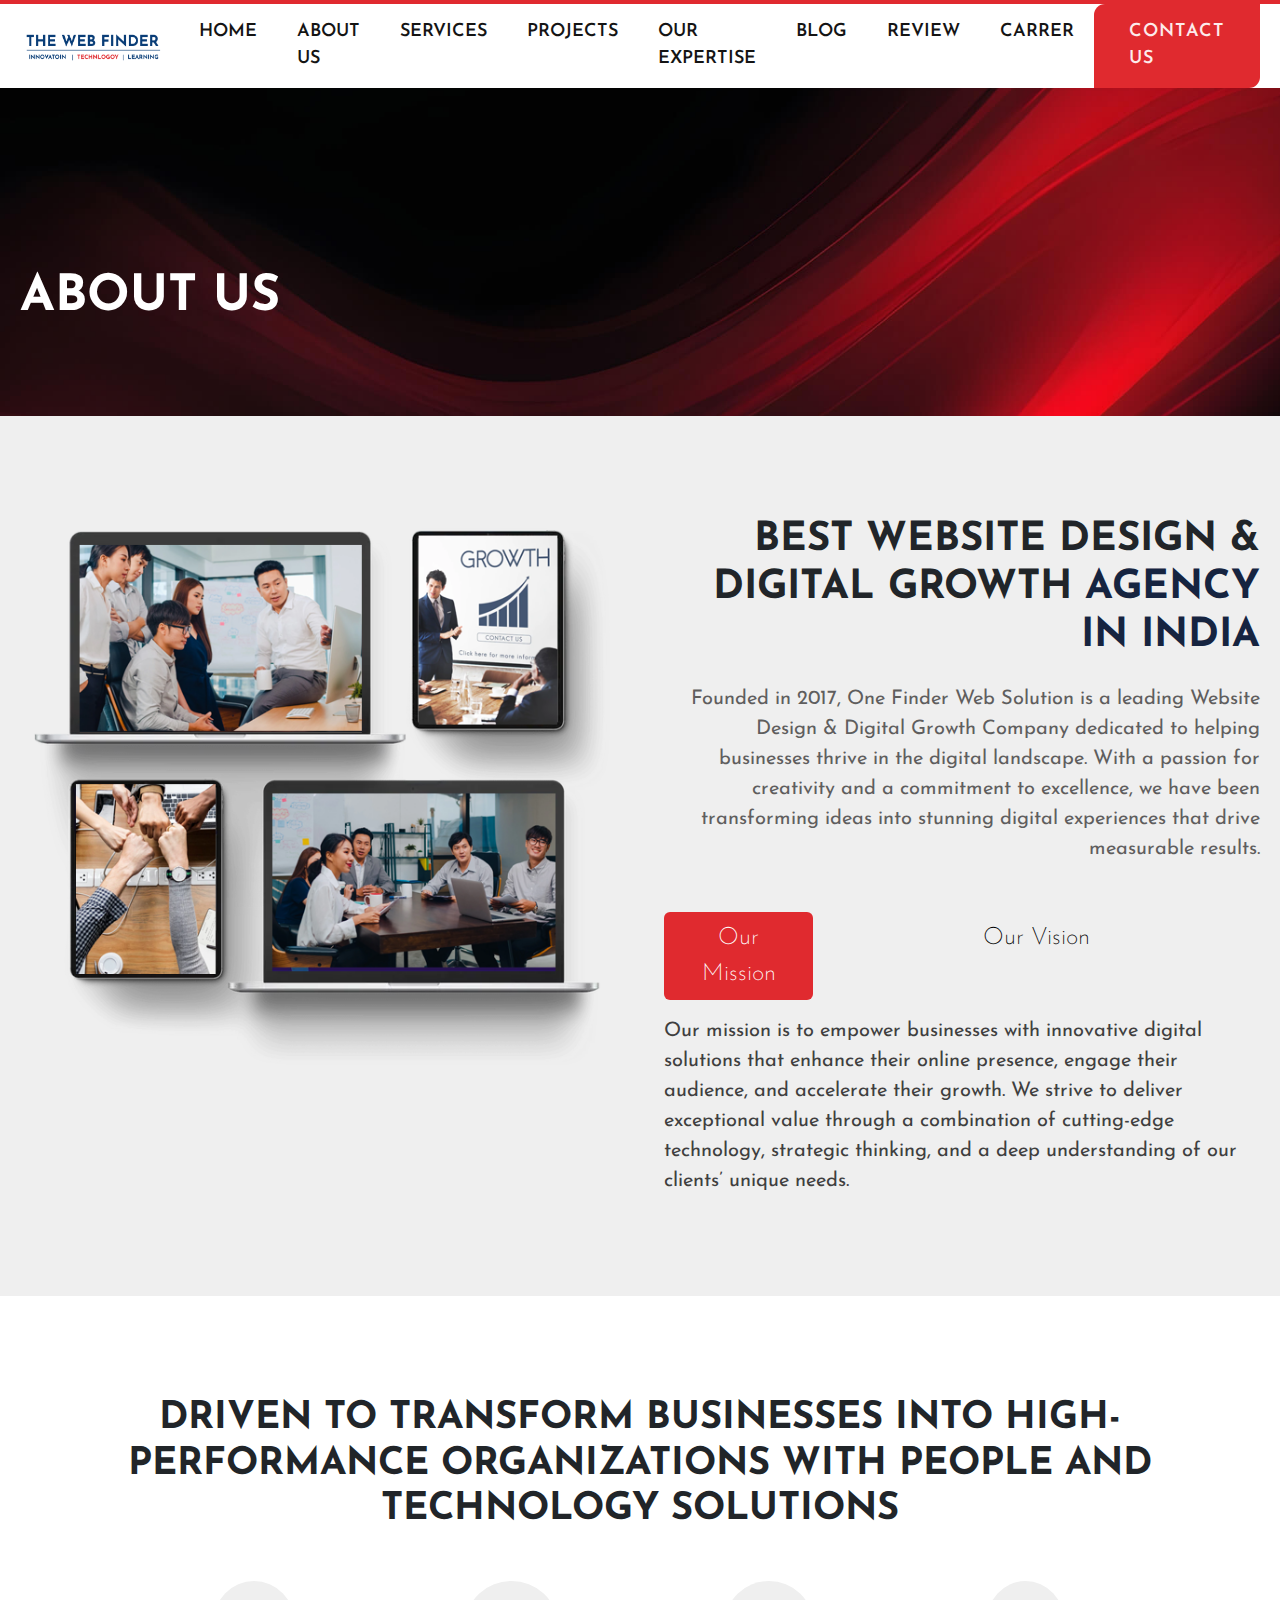
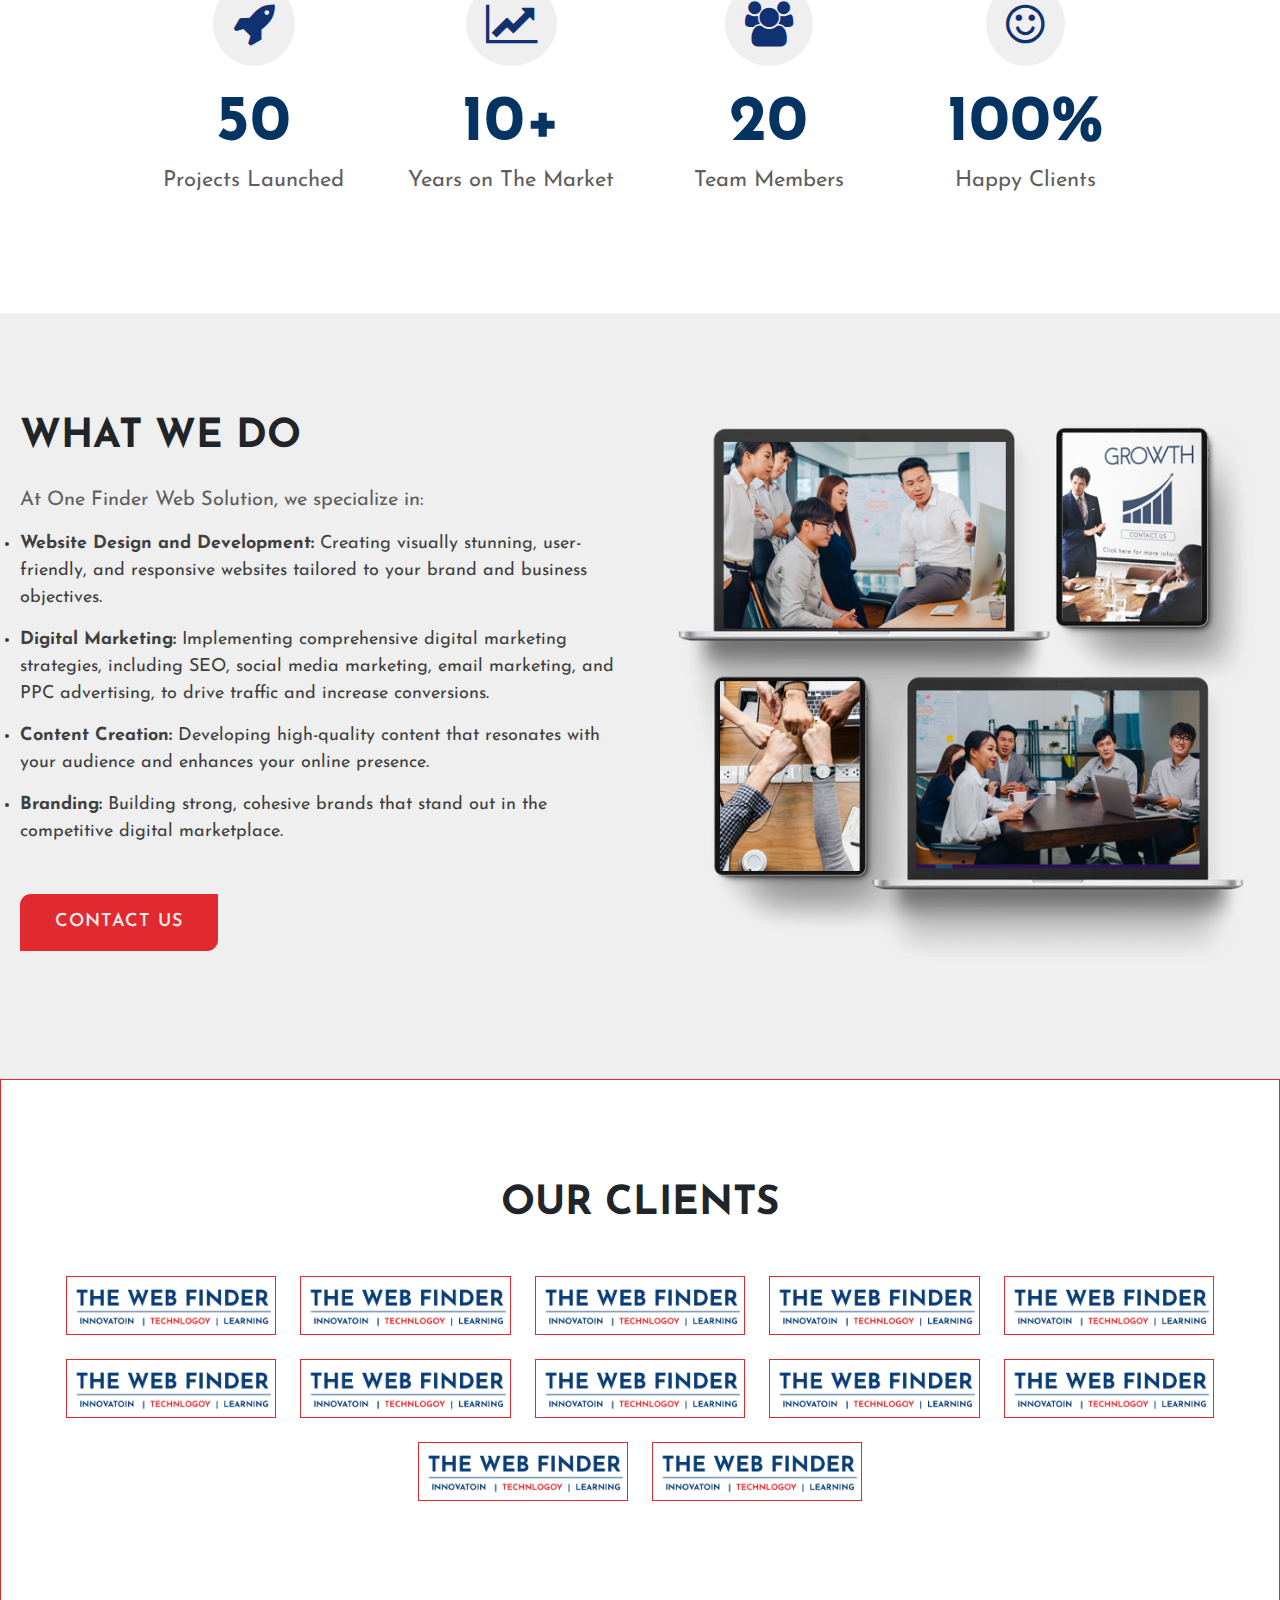
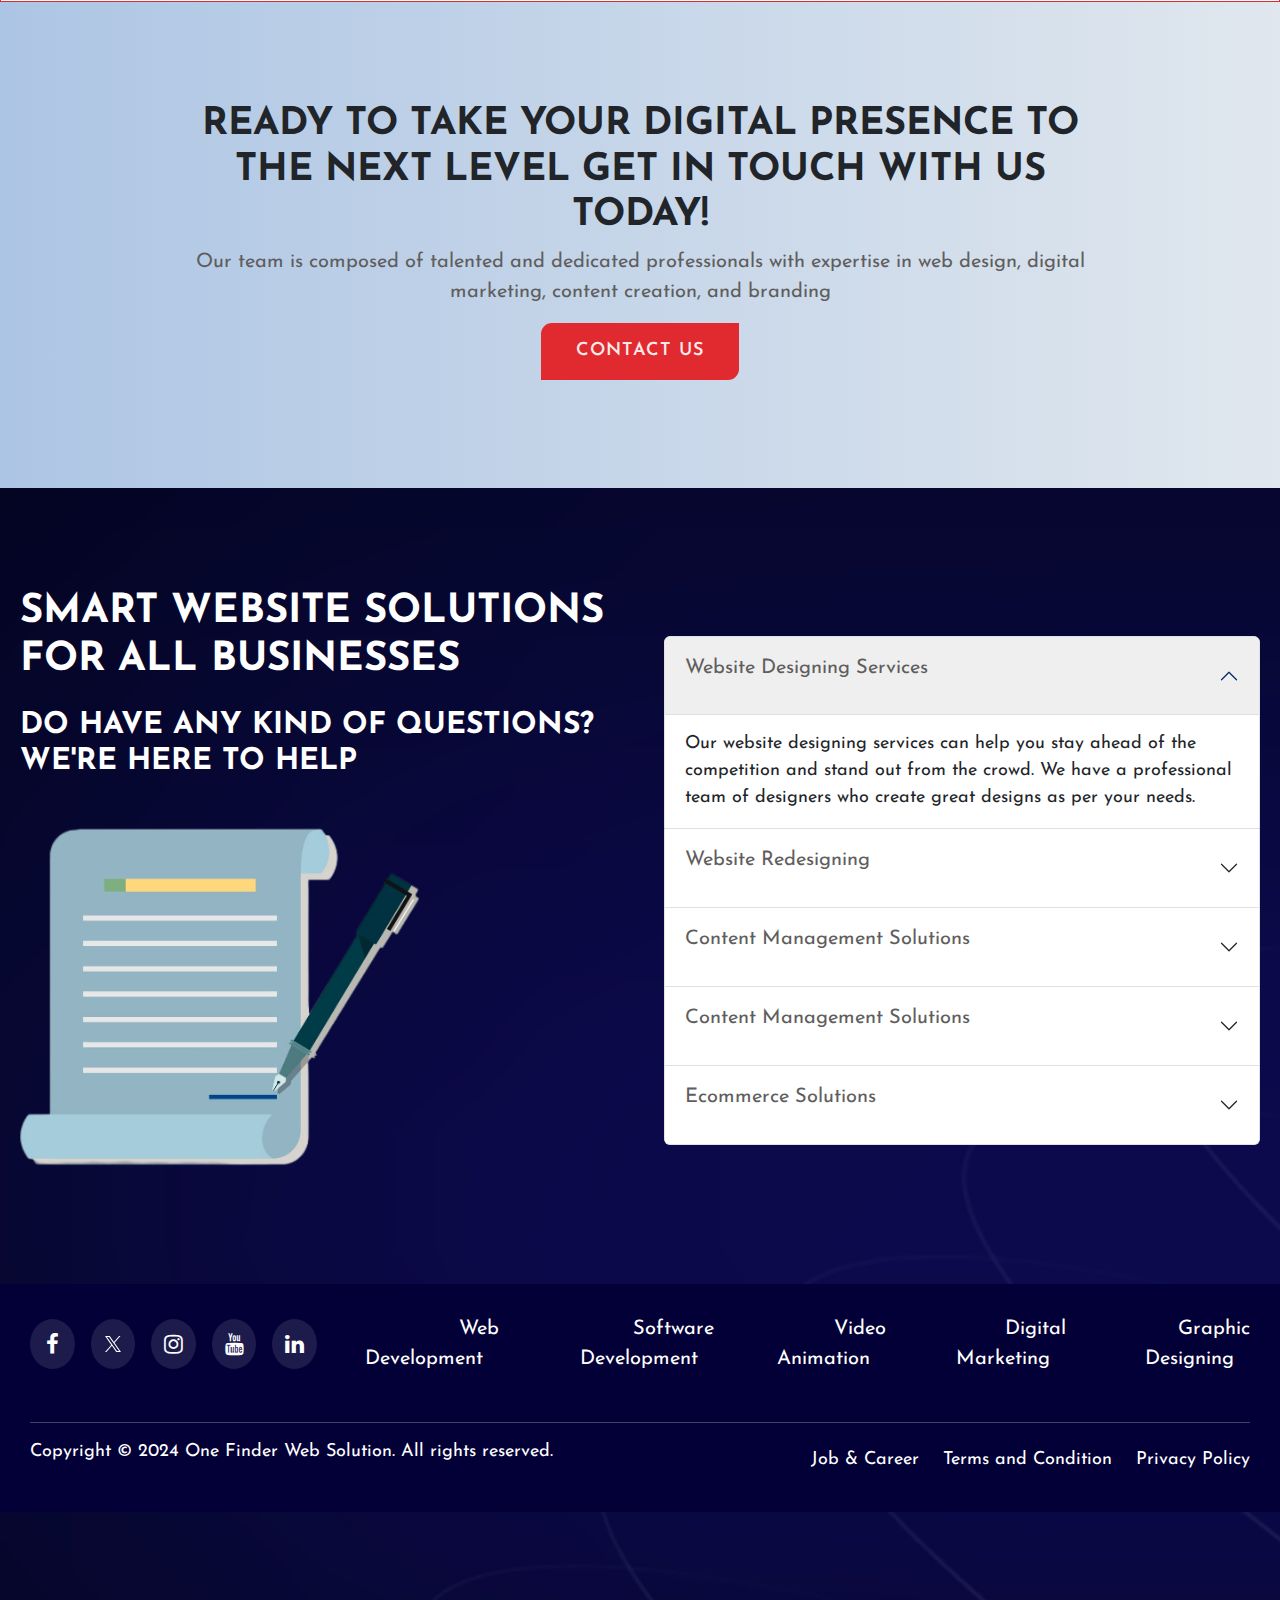
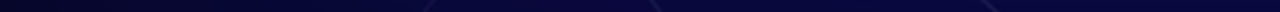
<file: about.html>
<!DOCTYPE html>
<html lang="en">

<head>
    <meta charset="UTF-8">
    <meta name="viewport" content="width=device-width, initial-scale=1.0">
    <title>Document</title>
    <link rel="icon" type="image/x-icon" href="images/favicon.png">

    <link href="https://cdn.jsdelivr.net/npm/bootstrap@5.3.3/dist/css/bootstrap.min.css" rel="stylesheet"
        integrity="sha384-QWTKZyjpPEjISv5WaRU9OFeRpok6YctnYmDr5pNlyT2bRjXh0JMhjY6hW+ALEwIH" crossorigin="anonymous">
    <link rel="stylesheet" href="https://cdnjs.cloudflare.com/ajax/libs/font-awesome/4.7.0/css/font-awesome.min.css">
    <link rel="stylesheet" href="css/style.css">
</head>

<!-- header -->
<header class="header" id="header">
    <div class="container">
        <div class="btm-head">
            <nav class="navbar navbar-expand-lg navbar-dark  ">
                <a class="navbar-brand logo" href="#"><img src="images/logo.png" alt=""></a>
                <button class="navbar-toggler " type="button" data-bs-toggle="collapse"
                    data-bs-target="#collapsibleNavId" aria-controls="collapsibleNavId" aria-expanded="false"
                    aria-label="Toggle navigation">
                    <i class="fa fa-bars" aria-hidden="true"></i>
                </button>
                <div class="collapse navbar-collapse " id="collapsibleNavId">
                    <ul class="navbar-nav m-auto ">
                        <li class="nav-item ">
                            <a class="nav-link active" href="#" aria-current="page">Home <span
                                    class="visually-hidden">(current)</span></a>
                        </li>
                        <li class="nav-item">
                            <a class="nav-link" href="#">About Us</a>
                        </li>
                        </li>
                        <li class="nav-item">
                            <a class="nav-link" href="#">Services</a>
                        </li>
                        </li>
                        <li class="nav-item">
                            <a class="nav-link" href="#">Projects</a>
                        </li>
                        </li>

                        </li>

                        <li class="nav-item">
                            <a class="nav-link" href="#">Our Expertise</a>
                        </li>

                        <li class="nav-item">
                            <a class="nav-link" href="#">Blog</a>
                        </li>
                        <li class="nav-item">
                            <a class="nav-link" href="#">Review</a>
                        </li>
                        <li class="nav-item">
                            <a class="nav-link" href="#">Carrer</a>
                        </li>
                    </ul>
                    <a href="#" class="  gbl-btn">Contact Us</a>
                </div>
            </nav>
        </div>
    </div>
</header>


<!-- banner -->
<section class="slider about-slide">
    <!-- carousel-indicators -->
    <div class="container">
        <div class="row d-flex gap-0 align-items-center">
            <div class="col-lg-8">
                <div class="banner-text">
                    <h1 class="white">About Us</h1>
                </div>
            </div>
            <div class="col-4">

            </div>
        </div>
    </div>
</section>


<!-- about -->
<div class="about-main row-padding grey" >
    <div class="container">
        <div class="row gx-5 ">
            <div class="col-lg-6">
                <div class="about-content">

                    <img src="images/about-main.png" alt="">
                </div>
            </div>
            <div class="col-lg-6">
                <div class="about-img text-end ">
                    <h2>Best Website Design & Digital
                        Growth <span class="blue">Agency in India</span></h2>
                    <p class="mt-lg-4"> Founded in 2017, One Finder Web  Solution is a leading Website Design & Digital Growth Company
                        dedicated to helping businesses thrive in the digital landscape. With a passion for creativity
                        and a commitment to excellence, we have been transforming ideas into stunning digital
                        experiences that drive measurable results.</p>
                </div>

                <!-- tabs-design -->
                <div class="tabs-main-container mt-lg-5">
                    <ul class="nav nav-pills mb-3" id="pills-tab" role="tablist">
                        <li class="nav-item" role="presentation">
                            <button class="nav-link active" id="pills-home-tab" data-bs-toggle="pill"
                                data-bs-target="#pills-home" type="button" role="tab" aria-controls="pills-home"
                                aria-selected="true">Our Mission</button>
                        </li>
                        <li class="nav-item" role="presentation">
                            <button class="nav-link" id="pills-profile-tab" data-bs-toggle="pill"
                                data-bs-target="#pills-profile" type="button" role="tab" aria-controls="pills-profile"
                                aria-selected="false">Our Vision</button>
                        </li>
                        
                    </ul>
                    <div class="tab-content" id="pills-tabContent">
                        <div class="tab-pane fade show active" id="pills-home" role="tabpanel"
                            aria-labelledby="pills-home-tab">Our mission is to empower businesses with innovative digital solutions that enhance their online presence, engage their audience, and accelerate their growth. We strive to deliver exceptional value through a combination of cutting-edge technology, strategic thinking, and a deep understanding of our clients’ unique needs.</div>
                        <div class="tab-pane fade" id="pills-profile" role="tabpanel"
                            aria-labelledby="pills-profile-tab">We envision a world where every business, regardless of size or industry, can harness the power of the internet to achieve unprecedented success. Our goal is to be the trusted partner that guides our clients on their digital journey, providing the tools and expertise needed to navigate the complexities of the digital age.</div>
                        
                    </div>
                </div>
            </div>
        </div>
    </div>
</div>


<!-- performance -->
<section class="performance row-padding ">
    <div class="container">
        <div class="row">
            <div class="col-10 m-auto">
                <h3 class="text-center mb-5">Driven to transform businesses into high-performance organizations with
                    people and technology solutions
                </h3>

                <div class="performance-icons d-flex m-auto flex-wrap">
                    <div class="col-lg-3 col-md-6 col-12">
                        <div class="icon text-center"><i class="fa fa-rocket " aria-hidden="true"></i></div>
                        <h2 class="text-center">50</h2>
                        <p class="text-center">Projects Launched</p>
                    </div>

                    <div class="col-lg-3 col-md-6  col-12">
                        <div class="icon text-center"><i class="fa fa-line-chart" aria-hidden="true"></i></div>
                        <h2 class="text-center">10+</h2>
                        <p class="text-center">Years on The Market</p>
                    </div>

                    <div class="col-lg-3 col-md-6 col-12">
                        <div class="icon text-center"><i class="fa fa-users" aria-hidden="true"></i></div>
                        <h2 class="text-center">20</h2>
                        <p class="text-center">Team Members</p>
                    </div>

                    <div class="col-lg-3 col-md-6 col-12">
                        <div class="icon text-center"><i class="fa fa-smile-o" aria-hidden="true"></i></div>
                        <h2 class="text-center">100%</h2>
                        <p class="text-center">Happy Clients</p>
                    </div>
                </div>
            </div>
        </div>
    </div>
</section>


<!-- what-we-do -->
 <section class="what-we-do"></section>

 <div class="about-main row-padding grey" >
    <div class="container">
        <div class="row gx-5 ">
            <div class="col-lg-6">
                <div class="about-img  ">
                    <h2>What We Do</h2>
                    <p class="mt-lg-4"> At One Finder Web  Solution, we specialize in:
                        <ul class="list-style-active">
                            
                            <li ><strong>Website Design and Development:</strong> Creating visually stunning, user-friendly, and responsive websites tailored to your brand and business objectives.</li>
                            <li ><strong>Digital Marketing: </strong> Implementing comprehensive digital marketing strategies, including SEO, social media marketing, email marketing, and PPC advertising, to drive traffic and increase conversions.</li>
                            <li ><strong>Content Creation:</strong> Developing high-quality content that resonates with your audience and enhances your online presence.</li>
                            <li ><strong>Branding: </strong> Building strong, cohesive brands that stand out in the competitive digital marketplace.
                            </li>
                            
                        </ul>
                        <a href="#" class="  gbl-btn mt-5">Contact Us</a>

                    </p>
                </div>            
            </div>

            <div class="col-lg-6">
                <div class="about-content">
                    <img src="images/about-main.png" alt="">
                </div>
            </div>
            
        </div>
    </div>
</div>



<section class="our-clients row-padding">
    <div class="container">
        <div class="row-12">
            <h2 class="text-center">Our Clients</h2>
            <div class="logos d-flex flex-wrap gap-4 justify-content-center mt-5">
                <img src="images/logo.png" alt="">
                <img src="images/logo.png" alt="">
                <img src="images/logo.png" alt="">
                <img src="images/logo.png" alt="">
                <img src="images/logo.png" alt="">
                <img src="images/logo.png" alt="">
                <img src="images/logo.png" alt="">
                <img src="images/logo.png" alt="">
                <img src="images/logo.png" alt="">
                <img src="images/logo.png" alt="">
                <img src="images/logo.png" alt="">
                <img src="images/logo.png" alt="">
            </div>
        </div>
    </div>
</section>


<div class="cta row-padding">
    <div class="container">

        <div class="col-9 m-auto ">
            <div class="content text-center ">
                <h3>Ready to take your digital presence to the next level Get in touch with us today!</h3>
            <p>Our team is composed of talented and dedicated professionals with expertise in web design, digital marketing, content creation, and branding</p>
            <a href="#" class="gbl-btn">Contact Us</a>
</div>
        </div>
       
    </div>
</div>




<!-- start-footer -->
<section class="footer row-padding">
    <div class="container">
        <div class="faq btm-padding mb-5">
            <div class="row gx-5">
                <div class="col-md-6">
                    <h2 class="white">Smart Website Solutions for All Businesses</h2>
                    <h4 class="white mt-md-4 mb-md-5">Do have any kind Of questions? We're here to help</h4>
                    <img src="images/faq.png" alt="">
                </div>
                <div class="col-md-6">
                    <div class="accordion mt-md-5" id="accordionExample">
                        <div class="accordion-item">
                            <h2 class="accordion-header" id="headingOne">
                                <button class="accordion-button" type="button" data-bs-toggle="collapse"
                                    data-bs-target="#collapseOne" aria-expanded="true" aria-controls="collapseOne">
                                    <p> Website Designing Services</p>
                                </button>
                            </h2>
                            <div id="collapseOne" class="accordion-collapse collapse show" aria-labelledby="headingOne"
                                data-bs-parent="#accordionExample">
                                <div class="accordion-body">
                                    Our website designing services can help you stay ahead of the competition and stand
                                    out from the crowd. We have a professional team of designers who create great
                                    designs as per your needs.

                                </div>
                            </div>
                        </div>
                        <div class="accordion-item">
                            <h2 class="accordion-header" id="headingTwo">
                                <button class="accordion-button collapsed" type="button" data-bs-toggle="collapse"
                                    data-bs-target="#collapseTwo" aria-expanded="false" aria-controls="collapseTwo">
                                    <p>Website Redesigning</p>
                                </button>
                            </h2>
                            <div id="collapseTwo" class="accordion-collapse collapse" aria-labelledby="headingTwo"
                                data-bs-parent="#accordionExample">
                                <div class="accordion-body">
                                    Our highly skilled team can transform your existing website and contribute to your
                                    business growth by helping you take it to the next level.
                                </div>
                            </div>
                        </div>
                        <div class="accordion-item">
                            <h2 class="accordion-header" id="headingThree">
                                <button class="accordion-button collapsed" type="button" data-bs-toggle="collapse"
                                    data-bs-target="#collapseThree" aria-expanded="false" aria-controls="collapseThree">
                                    <p> Content Management Solutions</p>
                                </button>
                            </h2>
                            <div id="collapseThree" class="accordion-collapse collapse" aria-labelledby="headingThree"
                                data-bs-parent="#accordionExample">
                                <div class="accordion-body">
                                    With our content management solutions, you can attend to all the important matters
                                    within the least possible time and manage your content efficiently. </div>
                            </div>
                        </div>
                        <div class="accordion-item">
                            <h2 class="accordion-header" id="headingFour">
                                <button class="accordion-button collapsed" type="button" data-bs-toggle="collapse"
                                    data-bs-target="#collapseFour" aria-expanded="false" aria-controls="collapseFour">
                                    <p> Content Management Solutions</p>
                                </button>
                            </h2>
                            <div id="collapseFour" class="accordion-collapse collapse" aria-labelledby="headingFour"
                                data-bs-parent="#accordionExample">
                                <div class="accordion-body">
                                    With our content management solutions, you can attend to all the important matters
                                    within the least possible time and manage your content efficiently. </div>
                            </div>
                        </div>
                        <div class="accordion-item">
                            <h2 class="accordion-header" id="headingFive">
                                <button class="accordion-button collapsed" type="button" data-bs-toggle="collapse"
                                    data-bs-target="#collapseFive" aria-expanded="false" aria-controls="collapseFour">
                                    <p> Ecommerce Solutions</p>
                                </button>
                            </h2>
                            <div id="collapseFive" class="accordion-collapse collapse" aria-labelledby="headingFive"
                                data-bs-parent="#accordionExample">
                                <div class="accordion-body">
                                    Our services can widen your horizons and give you access to a broader customer base.
                                    One Finder Web  Solution has a team of experts who specialize in providing eCommerce
                                    solutions. </div>
                            </div>
                        </div>
                    </div>
                </div>
            </div>
        </div>
    </div>



    <div class="container mt-3 Copyright-content">
        <div class="row align-items-center">
            <div class="col-lg-3">
                <div class="social-btn justify-content-center justify-content-lg-start d-flex gap-3">
                    <a href="#"><i class="fa fa-facebook" aria-hidden="true"></i></a>
                    <a href="#"><svg xmlns="http://www.w3.org/2000/svg" width="16" height="16" viewBox="0 0 16 16">
                            <path
                                d="M9.52219 6.77491L15.4786 0H14.0671L8.89518 5.88256L4.76438 0H0L6.24657 8.89547L0 16H1.41155L6.87322 9.78779L11.2356 16H16L9.52219 6.77491ZM7.58888 8.97384L6.95597 8.08805L1.92015 1.03974H4.08821L8.15218 6.72796L8.78508 7.61374L14.0677 15.0076H11.8997L7.58888 8.97384Z"
                                fill="currentColor"></path>
                        </svg></a>
                    <a href="#"><i class="fa fa-instagram" aria-hidden="true"></i></a>
                    <a href="#"><i class="fa fa-youtube" aria-hidden="true"></i></a>
                    <a href="#"><i class="fa fa-linkedin" aria-hidden="true"></i></a>
                </div>
            </div>
            <div class="col-lg-9 text-end main-nav-foot">
                <ul class="d-flex gap-4 justify-content-end">
                    <li><a href="#">Web Development</a></li>
                    <li><a href="#">Software Development</a></li>
                    <li><a href="#">Video Animation</a></li>
                    <li><a href="#">Digital Marketing</a></li>
                    <li><a href="#">Graphic Designing</a></li>
                </ul>
            </div>
        </div>
        <hr class="white mt-lg-5 mb-lg-3">
        <div class="row align-items-center">
            <div class="col-lg-6">
                <div class="Copyright">
                    <p>Copyright © 2024 One Finder Web  Solution. All rights reserved.</p>
                </div>
            </div>
            <div class="col-lg-6 text-end ">
                <ul class="d-flex gap-4 justify-content-end ">
                    <li><a href="#">Job & Career</a></li>
                    <li><a href="#">Terms and Condition</a></li>
                    <li><a href="#">Privacy Policy</a></li>

                </ul>
            </div>
        </div>
    </div>
</section>


<script src="https://cdnjs.cloudflare.com/ajax/libs/jquery/3.7.1/jquery.min.js"
    integrity="sha512-v2CJ7UaYy4JwqLDIrZUI/4hqeoQieOmAZNXBeQyjo21dadnwR+8ZaIJVT8EE2iyI61OV8e6M8PP2/4hpQINQ/g=="
    crossorigin="anonymous" referrerpolicy="no-referrer">
    </script>

<script>

    $('.cat-wrap .strip').hover(function () {
        $(this).css('width', '38%');
        $(this).children().css('opacity', '1');
        $(this).siblings().css("width", "18%",);
    });



</script>


<script src="https://cdn.jsdelivr.net/npm/@popperjs/core@2.11.8/dist/umd/popper.min.js"
    integrity="sha384-I7E8VVD/ismYTF4hNIPjVp/Zjvgyol6VFvRkX/vR+Vc4jQkC+hVqc2pM8ODewa9r"
    crossorigin="anonymous"></script>
<script src="https://cdn.jsdelivr.net/npm/bootstrap@5.3.3/dist/js/bootstrap.min.js"
    integrity="sha384-0pUGZvbkm6XF6gxjEnlmuGrJXVbNuzT9qBBavbLwCsOGabYfZo0T0to5eqruptLy"
    crossorigin="anonymous"></script>

<script src="js/script.js"> </script>


</body>

</html>
</file>
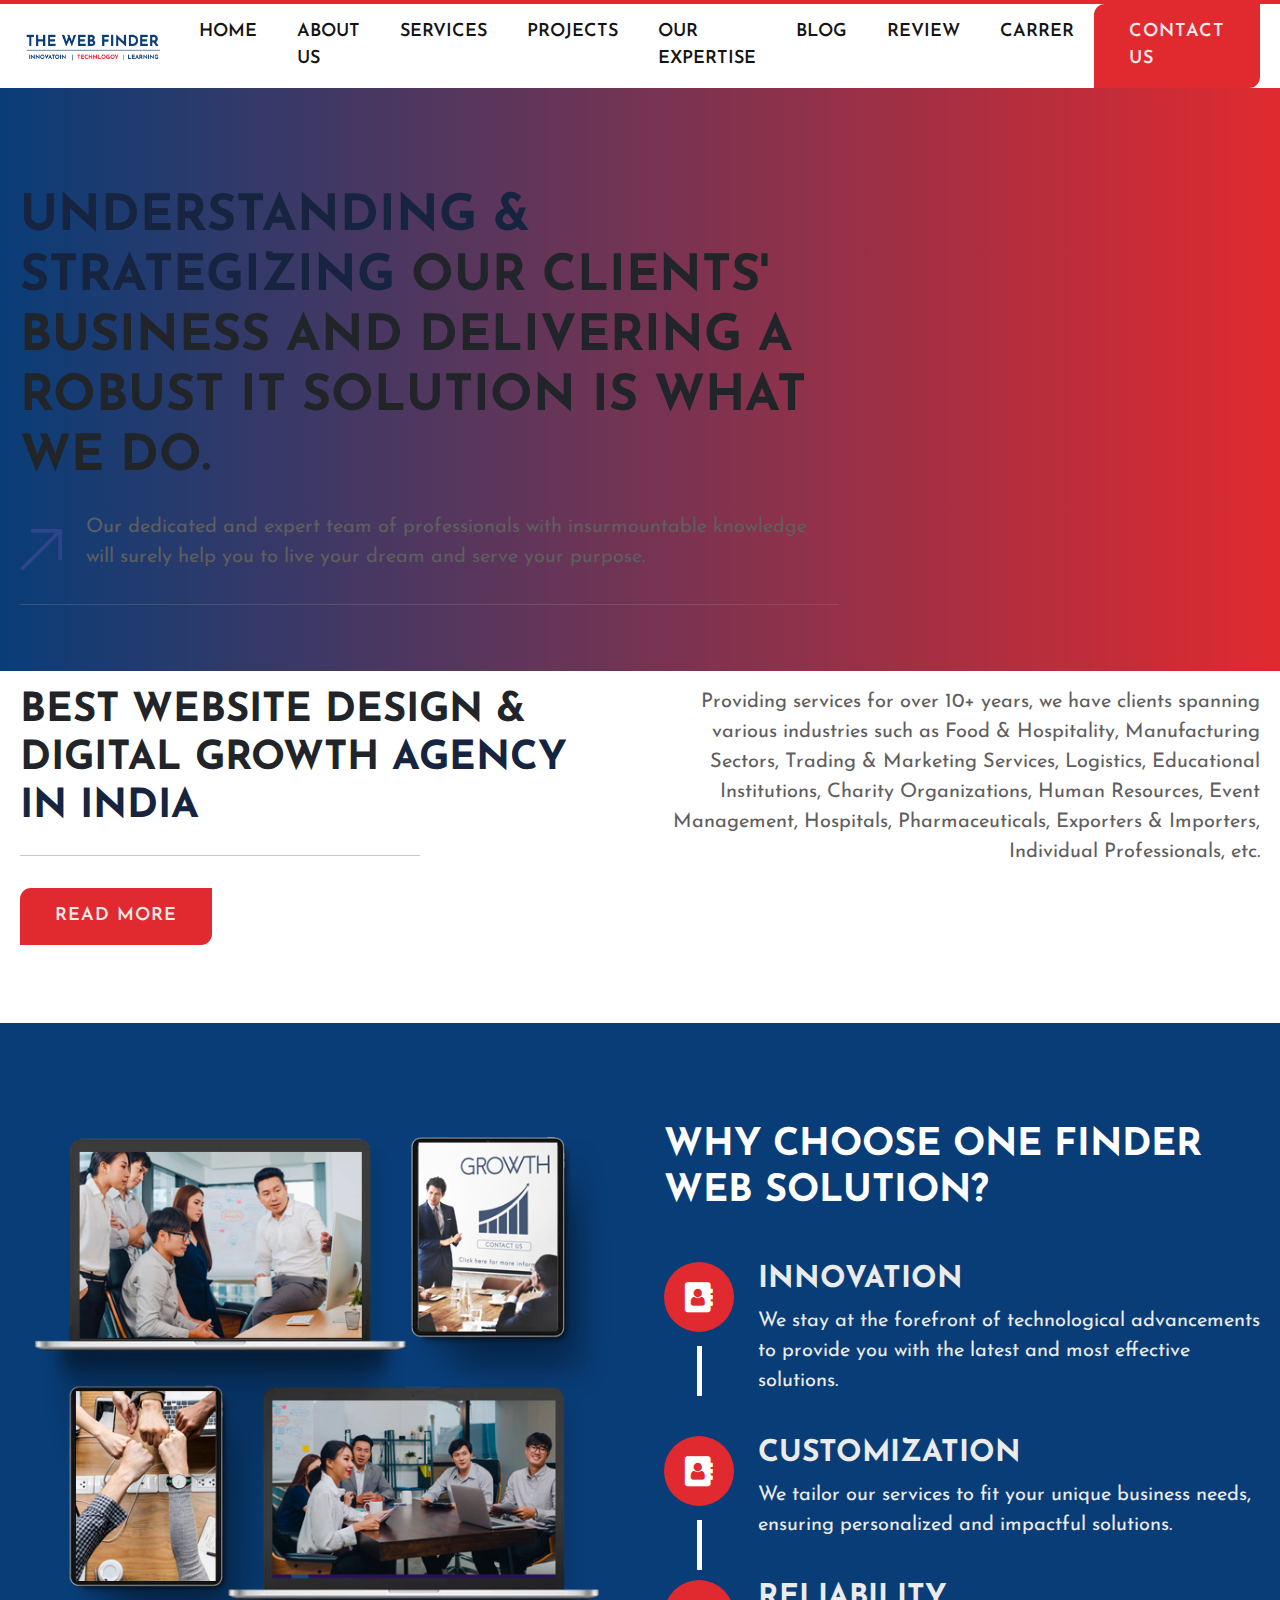
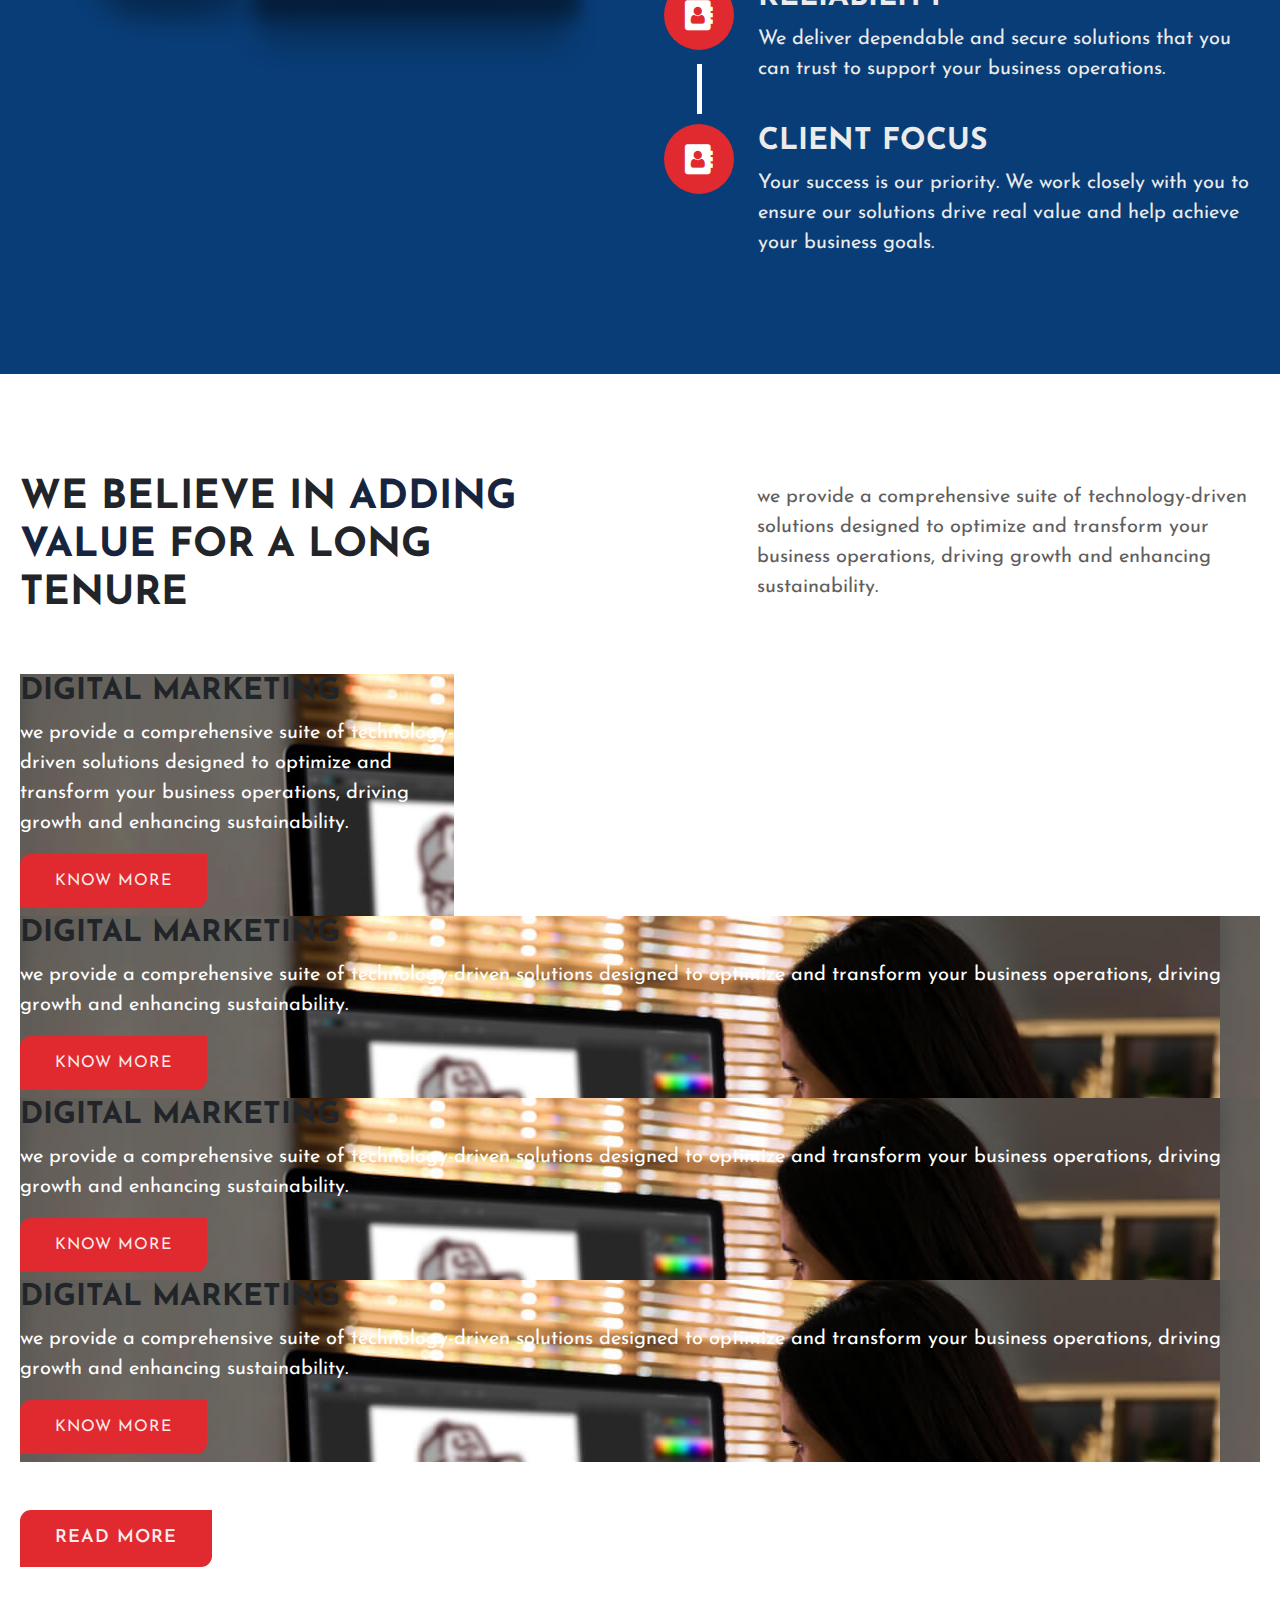
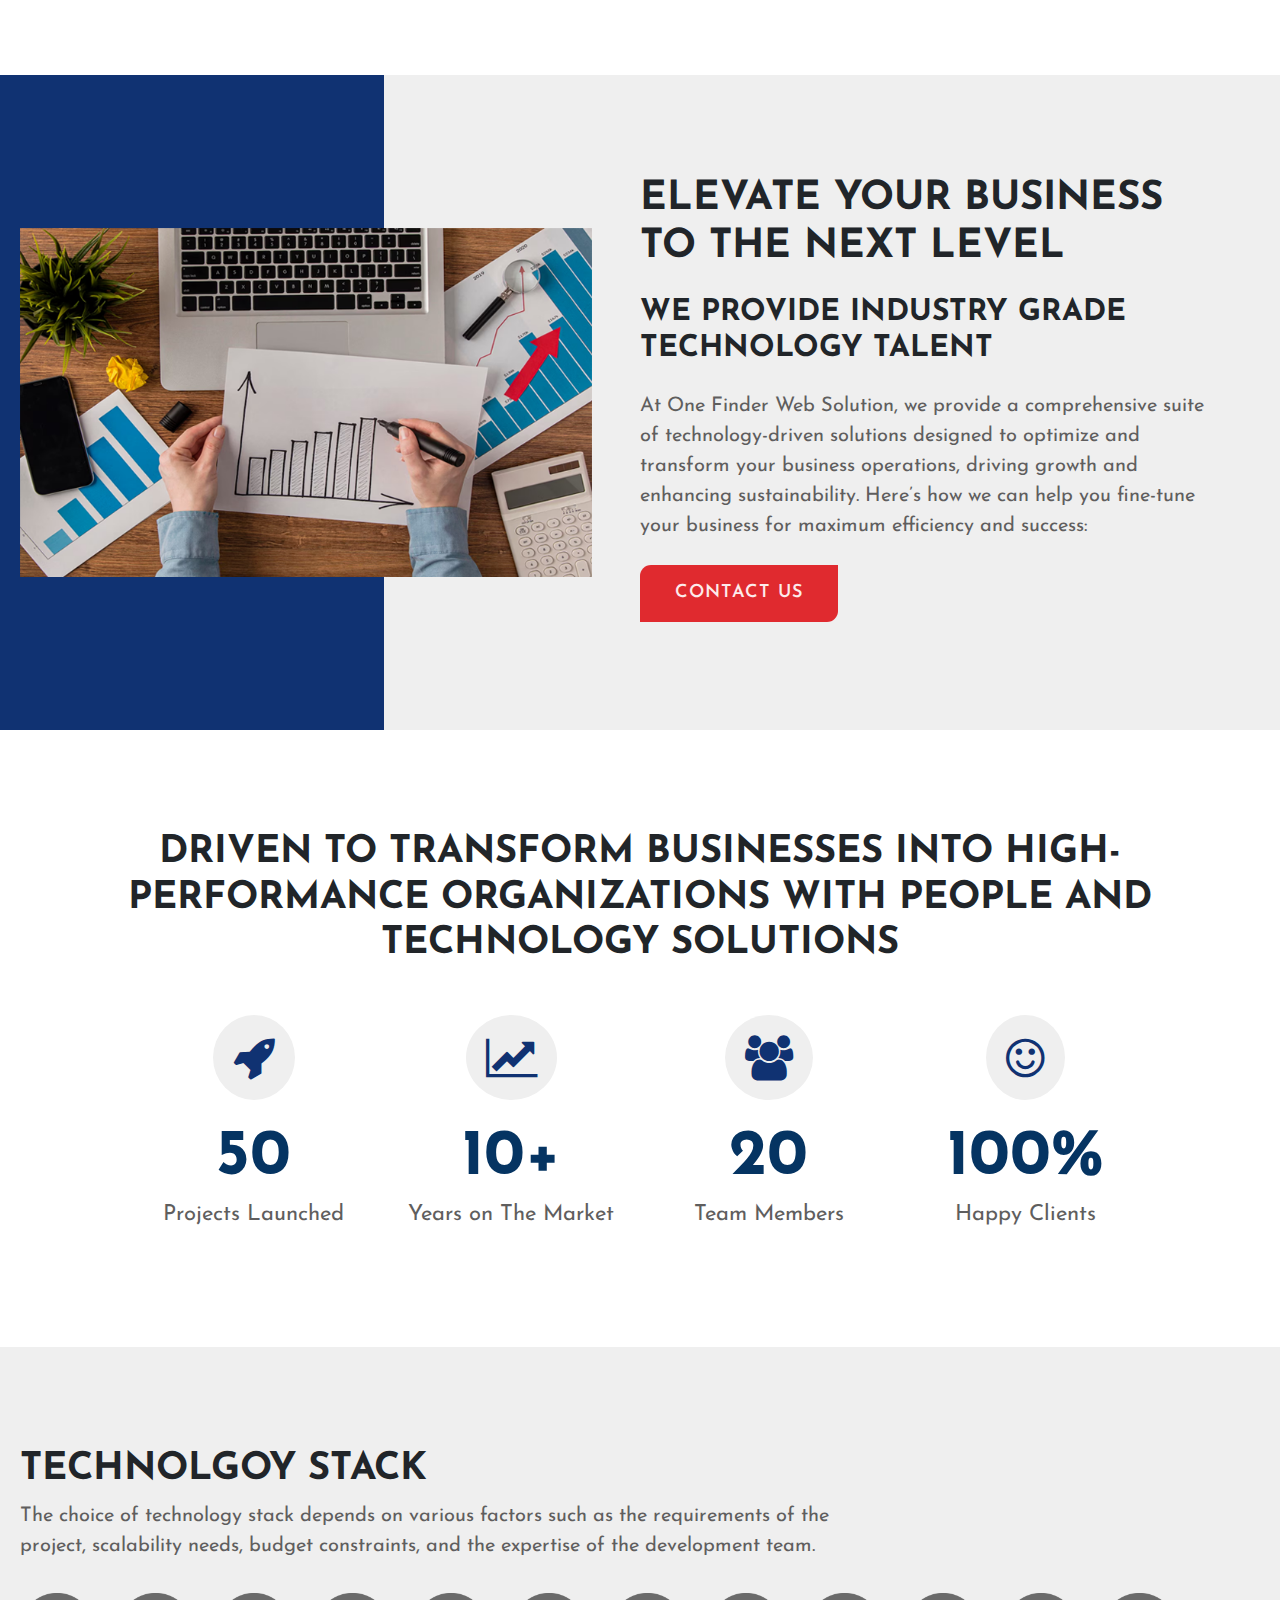
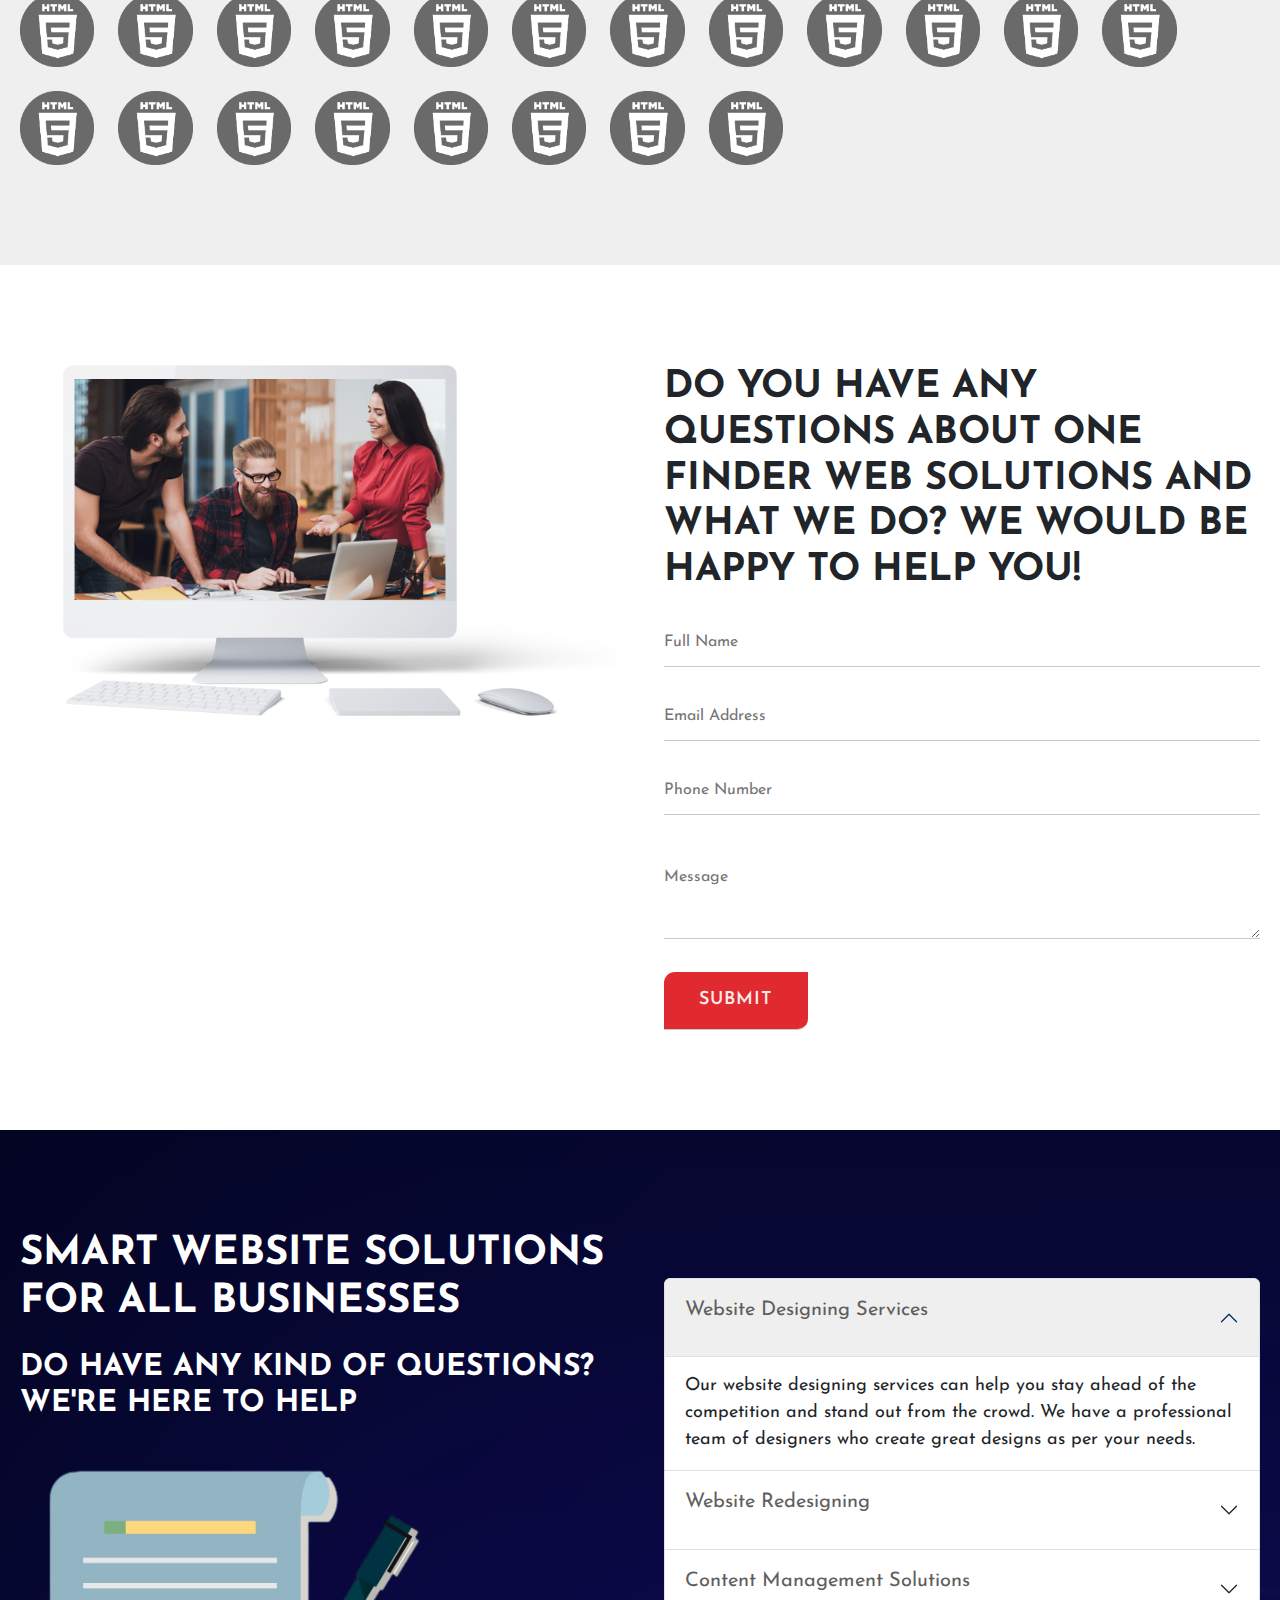
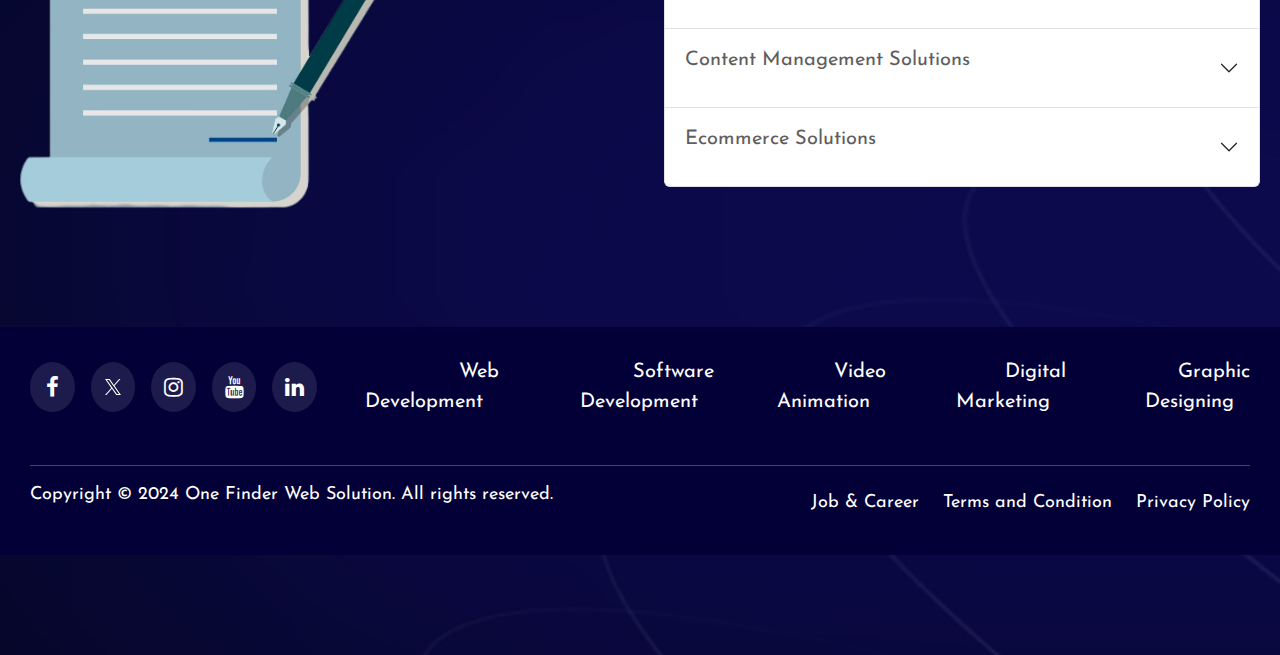
<file: services.html>
<!DOCTYPE html>
<html lang="en">

<head>
    <meta charset="UTF-8">
    <meta name="viewport" content="width=device-width, initial-scale=1.0">
    <title>Document</title>
    <link rel="icon" type="image/x-icon" href="images/favicon.png">
    <link href="https://cdn.jsdelivr.net/npm/bootstrap@5.3.3/dist/css/bootstrap.min.css" rel="stylesheet"
        integrity="sha384-QWTKZyjpPEjISv5WaRU9OFeRpok6YctnYmDr5pNlyT2bRjXh0JMhjY6hW+ALEwIH" crossorigin="anonymous">
    <link rel="stylesheet" href="https://cdnjs.cloudflare.com/ajax/libs/font-awesome/4.7.0/css/font-awesome.min.css">
    <link rel="stylesheet" href="css/style.css">
</head>

<!-- header -->
<header class="header" id="header">
    <div class="container">
        <div class="btm-head">
            <nav class="navbar navbar-expand-lg navbar-dark  ">
                <a class="navbar-brand logo" href="#"><img src="images/logo.png" alt=""></a>
                <button class="navbar-toggler " type="button" data-bs-toggle="collapse"
                    data-bs-target="#collapsibleNavId" aria-controls="collapsibleNavId" aria-expanded="false"
                    aria-label="Toggle navigation">
                    <i class="fa fa-bars" aria-hidden="true"></i>
                </button>
                <div class="collapse navbar-collapse " id="collapsibleNavId">
                    <ul class="navbar-nav m-auto ">
                        <li class="nav-item ">
                            <a class="nav-link active" href="#" aria-current="page">Home <span
                                    class="visually-hidden">(current)</span></a>
                        </li>
                        <li class="nav-item">
                            <a class="nav-link" href="about.html">About Us</a>
                        </li>
                        </li>
                        <li class="nav-item">
                            <a class="nav-link" href="">Services</a>
                        </li>
                        </li>
                        <li class="nav-item">
                            <a class="nav-link" href="#">Projects</a>
                        </li>
                        </li>

                        </li>

                        <li class="nav-item">
                            <a class="nav-link" href="#">Our Expertise</a>
                        </li>

                        <li class="nav-item">
                            <a class="nav-link" href="#">Blog</a>
                        </li>
                        <li class="nav-item">
                            <a class="nav-link" href="#">Review</a>
                        </li>
                        <li class="nav-item">
                            <a class="nav-link" href="#">Carrer</a>
                        </li>
                    </ul>
                    <a href="#" class="  gbl-btn">Contact Us</a>
                </div>
            </nav>
        </div>
    </div>
</header>


<!-- banner -->
<section class="slider ">
    <!-- carousel-indicators -->
    <div class="container">
        <div class="row d-flex gap-0 align-items-center">
            <div class="col-8">
                <div class="banner-text">
                    <h1><span class="blue">Understanding & Strategizing </span>our clients' business and Delivering a
                        robust IT solution is what we do.</h1>
                    <div class="d-flex gap-4 mt-4 align-items-center">
                        <div class="icon  ">
                            <svg xmlns="http://www.w3.org/2000/svg" width="42" height="42" viewBox="0 0 42 42"
                                style="fill: #2e448d;">
                                <path fill-rule="evenodd" clip-rule="evenodd"
                                    d="M35.6529 3.71829L0 39.3693L2.63069 42L38.2817 6.34713V30.9976H42V0H11.0024V3.71829H35.6529Z">
                                </path>
                            </svg>
                        </div>
                        <div class="content-para">
                            <p>Our dedicated and expert team of professionals with insurmountable knowledge will surely help you to live your dream and serve your purpose.</p>
                        </div>
                    </div>
                    <hr style="color: #9b9b9b;">
                </div>
            </div>
            <div class="col-4">

            </div>
        </div>
    </div>
</section>


<!-- about -->
<div class="about-main mt-3 btm-padding">
    <div class="container">
        <div class="row gx-5 ">
            <div class="col-lg-6">
                <div class="about-content">
                    <h2>Best Website Design & Digital
                        Growth <span class="blue">Agency in India</span></h2>
                    <hr class="mb-lg-4 mt-lg-4" style="width: 400px;">


                    <a href="#" class="gbl-btn mt-2">Read More</a>
                </div>
            </div>
            <div class="col-lg-6">
                <div class="about-img text-end">
                    <p> Providing services for over 10+ years, we have clients spanning various
                        industries such as Food & Hospitality, Manufacturing Sectors, Trading & Marketing Services,
                        Logistics, Educational Institutions, Charity Organizations, Human Resources, Event Management,
                        Hospitals, Pharmaceuticals, Exporters & Importers, Individual Professionals, etc.</p>
                </div>
            </div>
        </div>
    </div>
</div>

<!-- why-choose-us -->
<div class="why-choose-us row-padding">
    <div class="container">
        <div class="row gx-5">
            <div class="col-lg-6">
                <div class="why-choose-img"><img src="images/why-choose-us.png" alt=""></div>
            </div>
            <div class="col-lg-6">
                <div class="why-choose-content">
                    <h3 style="color: #fff;">Why Choose One Finder Web  Solution? </h3>
                    <div class="icon-main-box d-flex gap-4 mt-5">
                        <div class="why-choose-icon"><i class="fa fa-address-book divider" aria-hidden="true"></i></div>
                        <div class="content-icon ">
                            <h4>Innovation</h4>
                            <p> We stay at the forefront of technological advancements to provide you with the latest
                                and most effective solutions.</p>
                        </div>

                    </div>
                    <div class="icon-main-box d-flex gap-4 my-4 ">
                        <div class="why-choose-icon"><i class="fa fa-address-book divider" aria-hidden="true"></i></div>
                        <div class="content-icon">
                            <h4>Customization</h4>
                            <p>We tailor our services to fit your unique business needs, ensuring personalized and
                                impactful solutions.</p>
                        </div>

                    </div>
                    <div class="icon-main-box d-flex gap-4 ">
                        <div class="why-choose-icon"><i class="fa fa-address-book divider" aria-hidden="true"></i></div>
                        <div class="content-icon">
                            <h4>Reliability</h4>
                            <p>We deliver dependable and secure solutions that you can trust to support your business
                                operations.</p>
                        </div>

                    </div>
                    <div class="icon-main-box d-flex gap-4 mt-4">
                        <div class="why-choose-icon"><i class="fa fa-address-book" aria-hidden="true"></i></div>
                        <div class="content-icon">
                            <h4>Client Focus</h4>
                            <p>Your success is our priority. We work closely with you to ensure our solutions drive real
                                value and help achieve your business goals.</p>
                        </div>

                    </div>
                </div>
            </div>
        </div>
    </div>
</div>


<!-- services -->
<div class="services row-padding">
    <div class="container">
        <div class="row align-items-center ">
            <div class="col-lg-5">
                <h2>We believe in <span class="blue">adding value</span>  for a long Tenure</h2>
            </div>
            <div class="col-lg-2"></div>
            <div class="col-lg-5 colums-main">
                <p>we provide a comprehensive suite of technology-driven solutions designed to optimize and transform
                    your business operations, driving growth and enhancing sustainability.</p>
            </div>
        </div>
        <div class="cat-background mt-5">
            <div class="cat-wrap">
                <div class="strip " style="background-image: url(images/expand-slide.jpg); width: 35%;">
                    <div class="shadow"></div>
                    <div class="content">
                        <div class="title">
                            <h4>Digital Marketing</h4>
                        </div>
                        <div class="info" style="opacity: 1;">
                            <p>we provide a comprehensive suite of technology-driven solutions designed to optimize and
                                transform your business operations, driving growth and enhancing sustainability.</p>
                            <a href="#" class="gbl-btn">Know More</a>
                        </div>
                    </div>
                </div>


                <div class="strip" style="background-image: url(images/expand-slide.jpg);">
                    <div class="shadow"></div>
                    <div class="content">
                        <div class="title">
                            <h4>Digital Marketing</h4>
                        </div>
                        <div class="info">
                            <p>we provide a comprehensive suite of technology-driven solutions designed to optimize and
                                transform your business operations, driving growth and enhancing sustainability.</p>
                            <a href="#" class="gbl-btn">Know More</a>
                        </div>

                    </div>
                </div>


                <div class="strip" style="background-image: url(images/expand-slide.jpg);">
                    <div class="shadow"></div>
                    <div class="content">
                        <div class="title">
                            <h4>Digital Marketing</h4>
                        </div>
                        <div class="info">
                            <p>we provide a comprehensive suite of technology-driven solutions designed to optimize and
                                transform your business operations, driving growth and enhancing sustainability.</p>
                            <a href="#" class="gbl-btn">Know More</a>
                        </div>

                    </div>
                </div>


                <div class="strip" style="background-image: url(images/expand-slide.jpg);">
                    <div class="shadow"></div>
                    <div class="content">
                        <div class="title">
                            <h4>Digital Marketing</h4>
                        </div>
                        <div class="info">
                            <p>we provide a comprehensive suite of technology-driven solutions designed to optimize and
                                transform your business operations, driving growth and enhancing sustainability.</p>
                            <a href="#" class="gbl-btn">Know More</a>
                        </div>

                    </div>
                </div>
                <a href="#" class="gbl-btn mt-5">Read More</a>

            </div>

        </div>
    </div>
</div>

<!-- business-next-level -->
<section class="business-next-level row-padding">
    <div class="container">
        <div class="row  align-items-center gx-5">
            <div class="row  align-items-center gx-5">
            <div class="col-lg-6">
                <div class="business-image">
                    <img src="images/elevate.png" alt="">
                </div>
            </div>
            <div class="col-lg-6">
                <div class="business-content">
                    <h2>Elevate Your Business to the Next Level</h2>
                    <h4 class="mt-4">We provide Industry grade technology talent</h4>
                    <p class="mt-4 mb-4">At One Finder Web  Solution, we provide a comprehensive suite of technology-driven
                        solutions designed to optimize and transform your business operations, driving growth and
                        enhancing sustainability. Here’s how we can help you fine-tune your business for maximum
                        efficiency and success:
                    </p>
                    <a href="#" class="gbl-btn">Contact Us </a>
                </div>
            </div>
        </div>
    </div>
</section>


<!-- projects-complete -->
<section class="performance row-padding ">
    <div class="container">
        <div class="row">
            <div class="col-10 m-auto">
                <h3 class="text-center mb-5">Driven to transform businesses into high-performance organizations with
                    people and technology solutions
                </h3>

                <div class="performance-icons d-flex m-auto flex-wrap">
                    <div class="col-lg-3 col-md-6 col-12">
                        <div class="icon text-center"><i class="fa fa-rocket " aria-hidden="true"></i></div>
                        <h2 class="text-center">50</h2>
                        <p class="text-center">Projects Launched</p>
                    </div>

                    <div class="col-lg-3 col-md-6  col-12">
                        <div class="icon text-center"><i class="fa fa-line-chart" aria-hidden="true"></i></div>
                        <h2 class="text-center">10+</h2>
                        <p class="text-center">Years on The Market</p>
                    </div>

                    <div class="col-lg-3 col-md-6 col-12">
                        <div class="icon text-center"><i class="fa fa-users" aria-hidden="true"></i></i></div>
                        <h2 class="text-center">20</h2>
                        <p class="text-center">Team Members</p>
                    </div>

                    <div class="col-lg-3 col-md-6 col-12">
                        <div class="icon text-center"><i class="fa fa-smile-o" aria-hidden="true"></i></div>
                        <h2 class="text-center">100%</h2>
                        <p class="text-center">Happy Clients</p>
                    </div>
                </div>
            </div>
        </div>
    </div>
</section>

<!-- technolgoy -->
<section class="technolgoy row-padding">
    <div class="container">
        <div class="row">
            <div class="col-lg-8">
                <h3>Technolgoy Stack</h3>
                <p>The choice of technology stack depends on various factors such as the requirements of the project,
                    scalability needs, budget constraints, and the expertise of the development team.</p>
            </div>

            <div class="d-flex mt-3 gap-4 flex-wrap ">
                <div class="logos"><img src="images/tech-logo.png" alt=""></div>
                <div class="logos"><img src="images/tech-logo.png" alt=""></div>
                <div class="logos"><img src="images/tech-logo.png" alt=""></div>
                <div class="logos"><img src="images/tech-logo.png" alt=""></div>
                <div class="logos"><img src="images/tech-logo.png" alt=""></div>
                <div class="logos"><img src="images/tech-logo.png" alt=""></div>
                <div class="logos"><img src="images/tech-logo.png" alt=""></div>
                <div class="logos"><img src="images/tech-logo.png" alt=""></div>
                <div class="logos"><img src="images/tech-logo.png" alt=""></div>
                <div class="logos"><img src="images/tech-logo.png" alt=""></div>
                <div class="logos"><img src="images/tech-logo.png" alt=""></div>
                <div class="logos"><img src="images/tech-logo.png" alt=""></div>
                <div class="logos"><img src="images/tech-logo.png" alt=""></div>
                <div class="logos"><img src="images/tech-logo.png" alt=""></div>
                <div class="logos"><img src="images/tech-logo.png" alt=""></div>
                <div class="logos"><img src="images/tech-logo.png" alt=""></div>
                <div class="logos"><img src="images/tech-logo.png" alt=""></div>
                <div class="logos"><img src="images/tech-logo.png" alt=""></div>
                <div class="logos"><img src="images/tech-logo.png" alt=""></div>
                <div class="logos"><img src="images/tech-logo.png" alt=""></div>
            </div>
        </div>
    </div>
    </div>
</section>

<!-- contact-us-from -->
<section class="contact-us-from row-padding">
    <div class="container">
        <div class="row gx-5">
            <div class="col-6">
                <div class="contact-image"><img src="images/contact.png" alt=""></div>
            </div>
            <div class="col-6">
                <h3>Do You Have Any Questions About One Finder Web  Solutions and What We Do? We Would Be Happy to Help You!
                </h3>
                <div class="form">
                    <form action="#">
                        <input type="text" name="Full Name" id="" placeholder="Full Name" class="w-100">
                        <input type="text" name="Email Address" id="" placeholder="Email Address" class="w-100">
                        <input type="text" name="Phone" id="" placeholder="Phone Number" class="w-100">
                        <textarea name="message" id="" placeholder="Message" class="w-100"></textarea>
                        <input type="submit" value="Submit" class="gbl-btn">
                    </form>
                </div>
            </div>

        </div>
    </div>
    </div>
</section>





<section class="footer row-padding">
<div class="container">
    <div class="faq btm-padding mb-5">
        <div class="row gx-5">
    <div class="col-md-6">
        <h2 class="white">Smart Website Solutions for All Businesses</h2>
        <h4 class="white mt-md-4 mb-md-5">Do have any kind Of questions? We're here to help</h4>
        <img src="images/faq.png" alt="">
    </div>
    <div class="col-md-6">
        <div class="accordion mt-md-5" id="accordionExample">
            <div class="accordion-item">
              <h2 class="accordion-header" id="headingOne">
                <button class="accordion-button" type="button" data-bs-toggle="collapse" data-bs-target="#collapseOne" aria-expanded="true" aria-controls="collapseOne">
                   <p> Website Designing Services</p>
                </button>
              </h2>
              <div id="collapseOne" class="accordion-collapse collapse show" aria-labelledby="headingOne" data-bs-parent="#accordionExample">
                <div class="accordion-body">
                    Our website designing services can help you stay ahead of the competition and stand out from the crowd. We have a professional team of designers who create great designs as per your needs.

                </div>
              </div>
            </div>
            <div class="accordion-item">
              <h2 class="accordion-header" id="headingTwo">
                <button class="accordion-button collapsed" type="button" data-bs-toggle="collapse" data-bs-target="#collapseTwo" aria-expanded="false" aria-controls="collapseTwo">
                    <p>Website Redesigning</p>
                </button>
              </h2>
              <div id="collapseTwo" class="accordion-collapse collapse" aria-labelledby="headingTwo" data-bs-parent="#accordionExample">
                <div class="accordion-body">
                    Our highly skilled team can transform your existing website and contribute to your business growth by helping you take it to the next level.
                </div>
              </div>
            </div>
            <div class="accordion-item">
              <h2 class="accordion-header" id="headingThree">
                <button class="accordion-button collapsed" type="button" data-bs-toggle="collapse" data-bs-target="#collapseThree" aria-expanded="false" aria-controls="collapseThree">
                    <p> Content Management Solutions</p>
                </button>
              </h2>
              <div id="collapseThree" class="accordion-collapse collapse" aria-labelledby="headingThree" data-bs-parent="#accordionExample">
                <div class="accordion-body">
                    With our content management solutions, you can attend to all the important matters within the least possible time and manage your content efficiently.                </div>
              </div>
            </div>
            <div class="accordion-item">
                <h2 class="accordion-header" id="headingFour">
                  <button class="accordion-button collapsed" type="button" data-bs-toggle="collapse" data-bs-target="#collapseFour" aria-expanded="false" aria-controls="collapseFour">
                      <p> Content Management Solutions</p>
                  </button>
                </h2>
                <div id="collapseFour" class="accordion-collapse collapse" aria-labelledby="headingFour" data-bs-parent="#accordionExample">
                  <div class="accordion-body">
                      With our content management solutions, you can attend to all the important matters within the least possible time and manage your content efficiently.                </div>
                </div>
              </div>
              <div class="accordion-item">
                <h2 class="accordion-header" id="headingFive">
                  <button class="accordion-button collapsed" type="button" data-bs-toggle="collapse" data-bs-target="#collapseFive" aria-expanded="false" aria-controls="collapseFour">
                      <p> Ecommerce Solutions</p>
                  </button>
                </h2>
                <div id="collapseFive" class="accordion-collapse collapse" aria-labelledby="headingFive" data-bs-parent="#accordionExample">
                  <div class="accordion-body">
                    Our services can widen your horizons and give you access to a broader customer base. One Finder Web  Solution has a team of experts who specialize in providing eCommerce solutions.                </div>
                </div>
              </div>
          </div>
    </div>
        </div>
    </div>
</div>



    <div class="container mt-3 Copyright-content">
        <div class="row align-items-center">
            <div class="col-lg-3">
                <div class="social-btn justify-content-center justify-content-lg-start d-flex gap-3" >
                    <a href="#"><i class="fa fa-facebook" aria-hidden="true"></i></a>
                    <a href="#"><svg xmlns="http://www.w3.org/2000/svg" width="16" height="16" viewBox="0 0 16 16" ><path d="M9.52219 6.77491L15.4786 0H14.0671L8.89518 5.88256L4.76438 0H0L6.24657 8.89547L0 16H1.41155L6.87322 9.78779L11.2356 16H16L9.52219 6.77491ZM7.58888 8.97384L6.95597 8.08805L1.92015 1.03974H4.08821L8.15218 6.72796L8.78508 7.61374L14.0677 15.0076H11.8997L7.58888 8.97384Z" fill="currentColor"></path></svg></a>
                    <a href="#"><i class="fa fa-instagram" aria-hidden="true"></i></a>
                    <a href="#"><i class="fa fa-youtube" aria-hidden="true"></i></a>
                    <a href="#"><i class="fa fa-linkedin" aria-hidden="true"></i></a>
                </div>
            </div>
            <div class="col-lg-9 text-end main-nav-foot"  >
                <ul class="d-flex gap-4 justify-content-end">
                    <li><a href="#">Web Development</a></li>
                    <li><a href="#">Software Development</a></li>
                    <li><a href="#">Video Animation</a></li>
                    <li><a href="#">Digital Marketing</a></li>
                    <li><a href="#">Graphic Designing</a></li>
                </ul>
            </div>
        </div>
        <hr class="white mt-lg-5 mb-lg-3" >
       <div class="row align-items-center">
        <div class="col-lg-6">
            <div class="Copyright"><p>Copyright © 2024 One Finder Web  Solution. All rights reserved.</p></div>
        </div>
         <div class="col-lg-6 text-end " >
            <ul class="d-flex gap-4 justify-content-end ">
                <li><a href="#">Job & Career</a></li>
                <li><a href="#">Terms and Condition</a></li>
                <li><a href="#">Privacy Policy</a></li>
                
            </ul>
        </div>
       </div>
    </div>
</section>



<script src="https://cdnjs.cloudflare.com/ajax/libs/jquery/3.7.1/jquery.min.js"
    integrity="sha512-v2CJ7UaYy4JwqLDIrZUI/4hqeoQieOmAZNXBeQyjo21dadnwR+8ZaIJVT8EE2iyI61OV8e6M8PP2/4hpQINQ/g=="
    crossorigin="anonymous" referrerpolicy="no-referrer">
</script>

<script>

    $('.cat-wrap .strip').hover(function () {
        $(this).css('width', '38%');
        $(this).children().css('opacity', '1');
        $(this).siblings().css("width", "18%",);
    });
    


</script>


<script src="https://cdn.jsdelivr.net/npm/@popperjs/core@2.11.8/dist/umd/popper.min.js"
    integrity="sha384-I7E8VVD/ismYTF4hNIPjVp/Zjvgyol6VFvRkX/vR+Vc4jQkC+hVqc2pM8ODewa9r"
    crossorigin="anonymous"></script>
<script src="https://cdn.jsdelivr.net/npm/bootstrap@5.3.3/dist/js/bootstrap.min.js"
    integrity="sha384-0pUGZvbkm6XF6gxjEnlmuGrJXVbNuzT9qBBavbLwCsOGabYfZo0T0to5eqruptLy"
    crossorigin="anonymous"></script>

<script src="js/script.js"> </script>


</body>

</html>
</file>
<file: css/style.css>
@import url('https://fonts.googleapis.com/css2?family=Josefin+Sans:ital,wght@0,100..700;1,100..700&display=swap');


@import url('https://fonts.googleapis.com/css2?family=Bona+Nova+SC:ital,wght@0,400;0,700;1,400&family=Kanit:ital,wght@0,100;0,200;0,300;0,400;0,500;0,600;0,700;0,800;0,900;1,100;1,200;1,300;1,400;1,500;1,600;1,700;1,800;1,900&family=Montserrat:ital,wght@0,100..900;1,100..900&display=swap');@import url('https://fonts.googleapis.com/css2?family=Marcellus&display=swap');
@import url('https://fonts.googleapis.com/css2?family=Bona+Nova+SC:ital,wght@0,400;0,700;1,400&family=Kanit:ital,wght@0,100;0,200;0,300;0,400;0,500;0,600;0,700;0,800;0,900;1,100;1,200;1,300;1,400;1,500;1,600;1,700;1,800;1,900&family=Lato:ital,wght@0,100;0,300;0,400;0,700;0,900;1,100;1,300;1,400;1,700;1,900&family=Montserrat:ital,wght@0,100..900;1,100..900&family=Poppins:ital,wght@0,100;0,200;0,300;0,400;0,500;0,600;0,700;0,800;0,900;1,100;1,200;1,300;1,400;1,500;1,600;1,700;1,800;1,900&display=swap');*{ margin: 0; padding: 0; box-sizing: border-box;}

img {width: 100%;}
ul li {list-style: none; } 
ul{ margin: 0; padding: 0;}
a{text-decoration: none;}
.container{padding: 0px 20px; max-width: 1600px !important;} 
.white{color: #fff;}
.row-padding{padding: 100px 0px;}
.btm-padding{padding: 0px 0px 70px 0px;}
.mt_5 {margin-top: 30px;}


:root {
  --primary-gradient:#e02a2f;
}

body {font-family: "Josefin Sans", sans-serif;}


h1{font-size: 50px; font-weight: 800; text-transform: capitalize; text-transform: uppercase;}
h2{font-size: 40px; font-weight: 900; text-transform: capitalize; text-transform: uppercase; }
h3{font-size: 38px; font-weight: 800; text-transform: capitalize; text-transform: uppercase; }
h4{font-size: 30px; font-weight: 800; text-transform: capitalize; text-transform: uppercase;}
h5{font-size: 25px; font-weight: 800; text-transform: capitalize; text-transform: uppercase; font-family: "kaint", sans-serif;}
p{font-size: 20px; font-weight: 400; color: #5f5e5e; line-height: 1.5; font-weight: 400;  }
.gbl-btn{ letter-spacing: 1px; overflow: hidden; z-index: 0; position: relative; text-transform: uppercase; display: inline-block; background: var(--primary-gradient); padding: 15px 35px; font-size: 18px; font-weight: 600; color:#fdebeb; font-family: "Josefin Sans", sans-serif; border-radius: 11px 0px 11px 0px;}
.gbl-btn:before{content: ""; background-color: #162440; position: absolute; width: 100%; height: 100%; z-index: -1; top: 0;  left: -110%; transition: 0.5s linear;  }
.gbl-btn:hover:before{ left: 0%; }

.blue {color: #162440 ;}
.red {color: #e02a2f;}
/* social-icons */

.social-icons i {background-color: #fff; padding: 10px; border-radius: 50%; font-size: 20px; color: #000000; margin-top: 15px; }
.social-icons { writing-mode: vertical-lr; position: fixed; top: 45%; z-index: 9999; left: 2%; height: 100%; }

/* start-header */
.dropdown:hover .dropdown-menu{display:block;}
.gbl-primary {background-color: #000; color: #ffffff; padding: 10px 20px; border: 2px solid #fff;}


/* .header .container {border: 3px solid #e3e9fb; background: #e8edff; box-shadow: 2px 2px 2px #bc294736; padding: 15px;} */
.header {  background-color: #fff; border-top : 4px solid #e02a2f;}
.sticky { position: fixed; top: 0; width: 100%;  z-index: 99999;  background: #ffffff;  box-shadow: 2px 2px 2px #34343436; }
.header ul li {padding:  0px 12px;}
.header ul li a {color: #141414 !important; font-weight: 400 !important; font-size:18px !important; }
.header ul li:hover a {color: #e02a2f !important; font-weight: 400 !important; font-size:18px !important; }
.header ul li a {font-size:18px; font-weight: 600 !important;  text-transform: uppercase;}
.header .logo  {width: 100%; max-width: 300px; }
.header  .dropdown-item {color: #000 !important;}
.fa.fa-bars {color: #383838; font-size: 25px;}
.navbar-toggler {border:2px solid #848484;}
nav.navbar.navbar-expand-lg.navbar-dark { padding: 0;}



.slider{padding: 100px 0px 50px;background-image: linear-gradient( to right,  #093D77,#e02a2f) ; }
/* .slider {background:url(../images/banner.png) ; padding: 180px 0px 120px; } */
/* .slider{   background-color: #f9f9f9;  text-align: center; } */
.slider .main-slider h1 {width: 100% !important; color: #ffffff; }  
.slider .main-slider p {width: 100%; max-width: 80%;  color: #e9e9e9;}  


.logos-client img{width: 100%; max-width: 200px; background-color: #fff; padding: 15px 20px; }
.logos-client{display: flex; gap: 20px;  margin-top: 30px;}

.why-choose-us {background-color: #093D77;}
.why-choose-us  .icon-main-box .why-choose-icon i {background: var(--primary-gradient);  display: inline-block; font-size: 30px; color: #fff; border-radius: 50%; line-height: 70px; height: 70px; width: 70px; text-align: center;}
.content-icon *{color: #ebebeb;}
.why-choose-icon i {position: relative;}
.why-choose-icon i.divider::after {content: ""; background-color: #fff; width: 5px; height: 50px;  position: absolute; top: 120%; left: 0%; right: 0%; margin: 0 auto;}


.services .services-laping {display: flex; flex-direction: column; gap: 20px;}
.services .services-main-box {  display: flex; align-items: center; overflow: hidden;  border-radius: 15px; border: 1px solid #e3e3e3; }
.services .services-main-box .services-content {padding: 5px 30px; width: 100%; max-width: 70%;}
.services .about-content {display: inline-block;  position: sticky; top: 20%;}


.business-next-level{position: relative; background: #efefef; z-index: -1;}
.business-next-level::before { content: ""; background-color: #103272;  width: 30%; height: 100%; position: absolute; top: 0%;  z-index: -2;}
.performance i {background-color: #efefef; padding: 20px; font-size: 45px; border-radius: 50%; color: #103272;  }
.performance > h2 {font-weight: 800; color: #053462; }
.performance .icon + h2 {font-weight: 800 ; margin-top: 25px; line-height: 1; color:#053462 ; font-size: 65px;  }
.performance h2 + p {font-weight: 400; font-size: 22px; }
.technolgoy .logos{ width: 100%; max-width: 6%; }
.technolgoy .logos img {filter: grayscale(2);}
.technolgoy .logos:hover img {filter: grayscale(0);}
.technolgoy, .grey{background-color: #efefef;}
input {display: block;}
input,textarea  {padding: 12px 0px; margin-top: 25px; border: none; border-bottom: 1px solid #c9c9c9; background-color: transparent; outline: none;}
textarea{padding: 25px 0px; }



.info  p { color: white; font-weight: 400;}
.info  a { font-size: 16px; font-weight: 400; border: none;}

.faq img {width: 100%; max-width: 400px;}
.accordion-body {font-size: 18px;}
.accordion-button:not(.collapsed) {background-color: #efefef; }
.faq [aria-expanded="true"] {color: #fff !important;}


.footer{background-image: url(../images/bg-g.png); background-repeat: no-repeat; background-size: cover;}
.footer ul li a {font-size: 18px; color: #fff;  }
.footer .footer_logo img  {width: 100%; max-width: 300px;}
.footer .social-btn i {font-size: 22px; } 
.footer .social-btn a {background-color: #ffffff1b;  color: #fff; border-radius: 50%; width: 50px; height: 50px; display: flex; justify-content: center ; align-items: center; }
.footer .Copyright p {font-size: 18px; color: #fff;}
.footer  .main-nav-foot ul li a {font-size: 20px; padding: 0px 16px;  }
.Copyright-content { background: #020036; padding: 30px 30px;}

 
/* ============about page css start ============*/
.about-slide {background: url(../images/about-banner.jpg); padding: 180px 0px 80px 0px ; background-size: cover;}
.tabs-main-container ul li  {width: 50% !important; font-size: 18px; }
.tabs-main-container ul li button { color: #000;  width: 50% !important; font-size: 24px; font-weight: 200;   }
.tabs-main-container .tab-pane {font-size: 20px; color: #3f3f3f;}
.tabs-main-container ul li button.active{background: var(--primary-gradient) !important; color: #fff;}
 ul li {font-size: 18px; font-weight: 400; color: #3f3f3f;}
.list-style-active li{list-style: disc !important; margin-top: 15px;}
.our-clients {border: 1px solid var(--primary-gradient);}
.our-clients .logos img {width: 100%; max-width: 17%; border: 1px solid var(--primary-gradient);  overflow: hidden;}
.our-clients .logos {overflow: hidden; z-index: 9999;}
.cta{ background: linear-gradient(90deg, #ADC5E4 0%, #E0E7EE 100%);}
</file>
